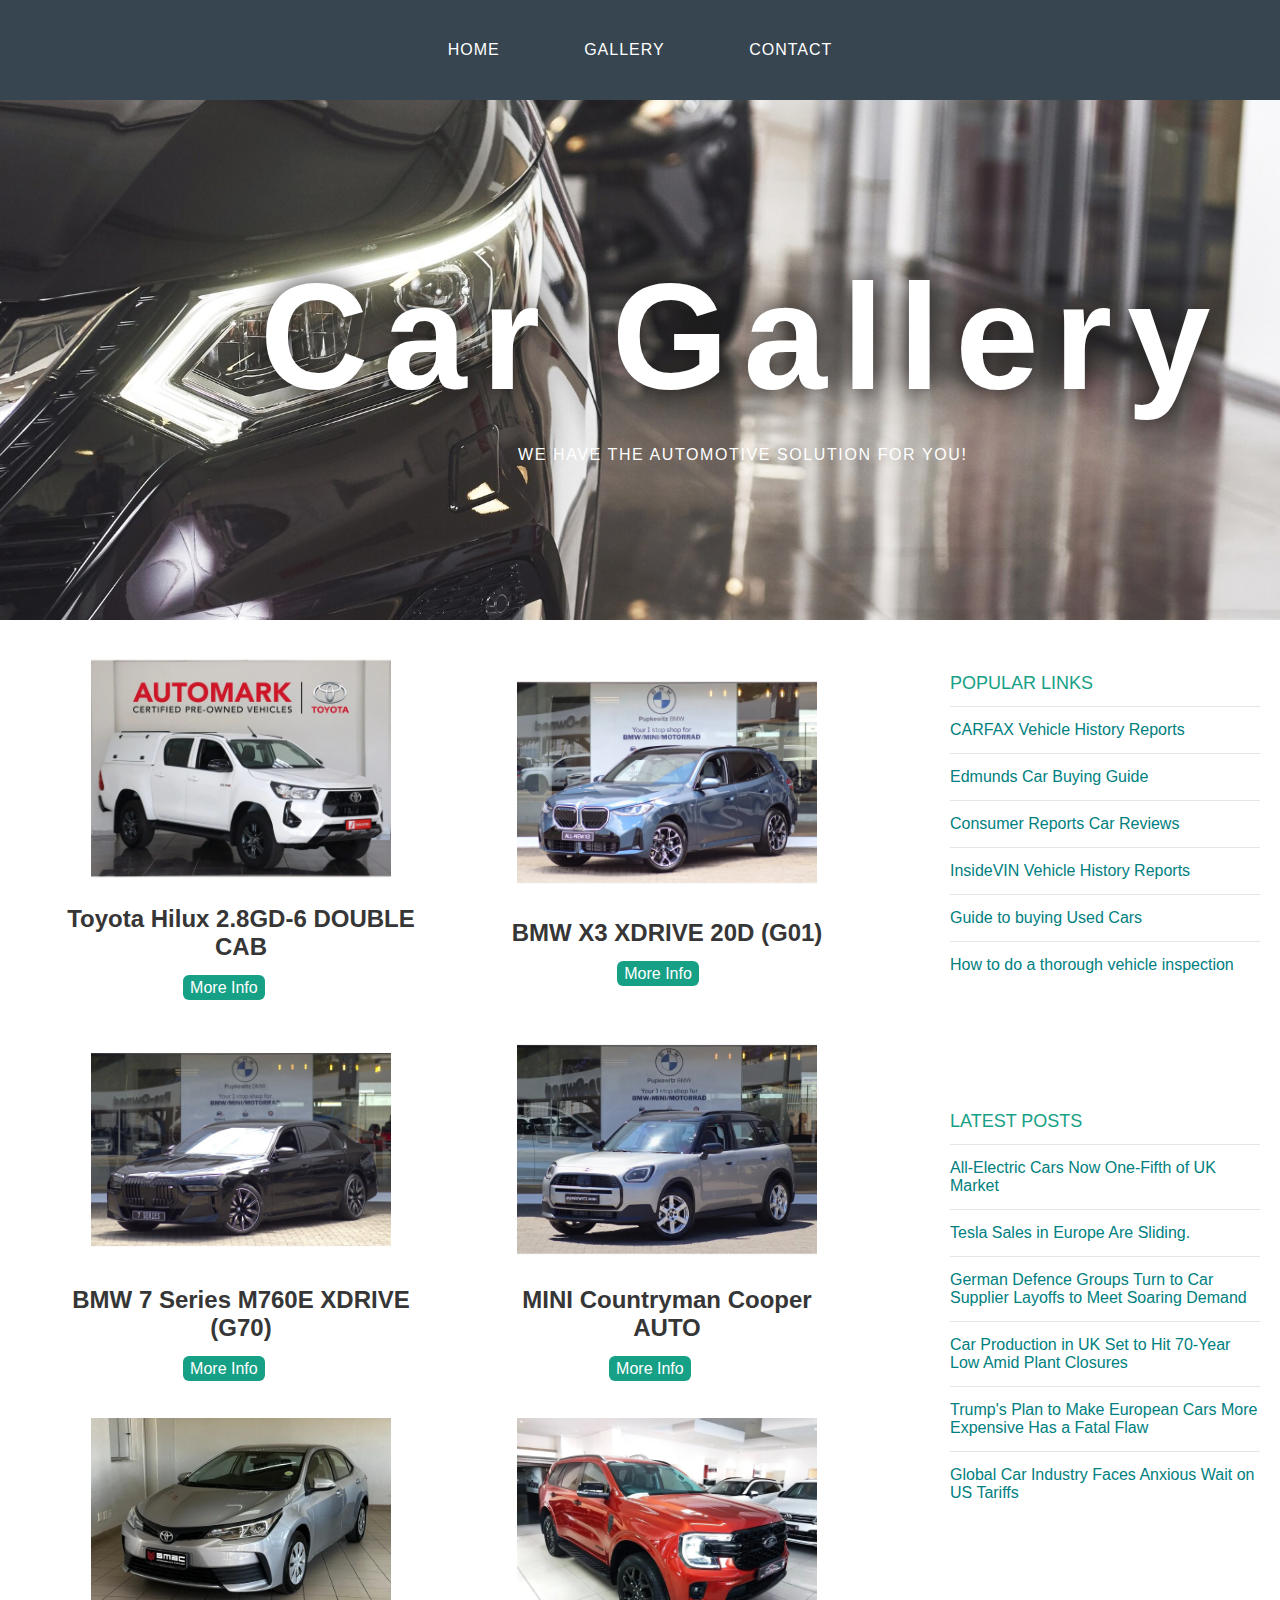
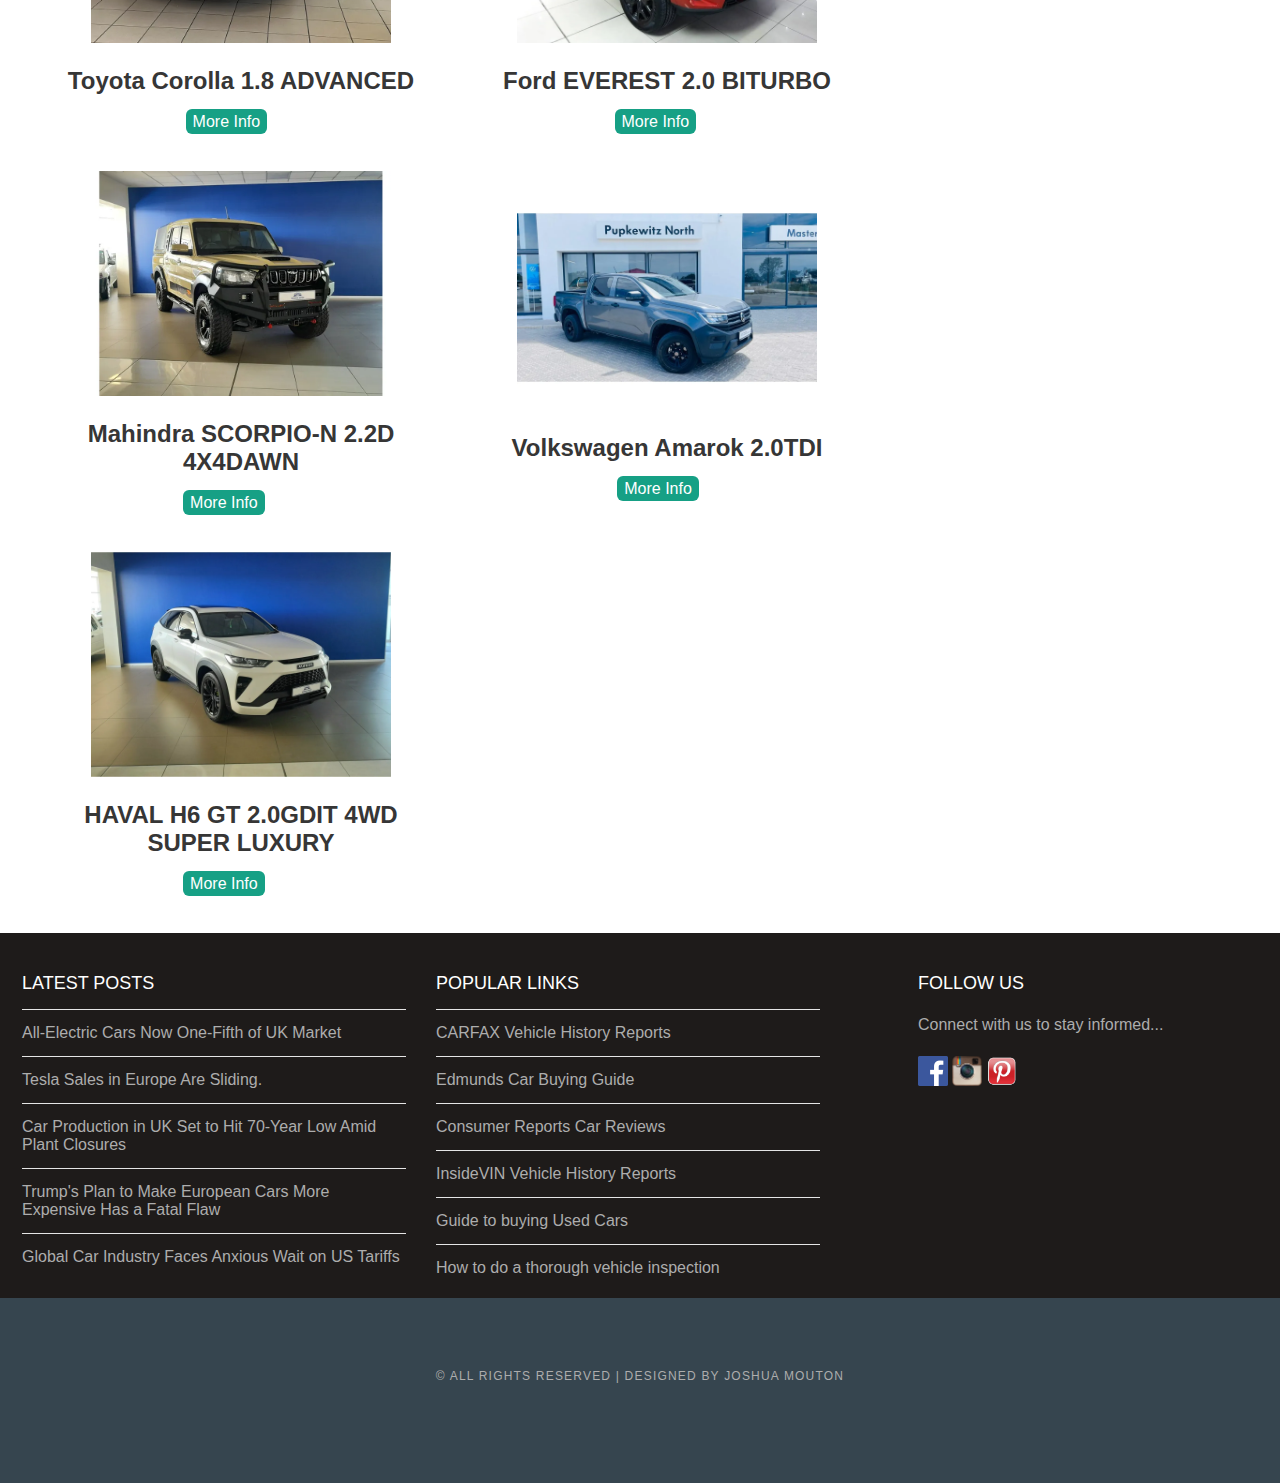
<file: car-gallery.html>
<!DOCTYPE html>
<html lang="en">
<head>
    <meta charset="UTF-8">
    <meta name="viewport" content="width=device-width, initial-scale=1.0">
    <link rel="stylesheet" href="style.css">
    <title>Gallery</title>
</head>
<body>
    <div id="menu">
        <ul>
            <li><a href="index.html">Home</a></li>
            <li><a href="#">Gallery</a></li>
            <li><a href="contact.html">Contact</a></li>
        </ul>
    </div>

    <div id="banner-gallery">
        <!-- <img src="images/gear-stick-front-part-brand-new-automobile-modern-black-interior-conception-vehicles.jpg"> -->

        <div id="banner-text">
        <h1>Car Gallery</h1>
        <p>WE HAVE THE AUTOMOTIVE SOLUTION FOR YOU!</p>
        </div>
    </div>

    <!-- <div id="pics">
        <a href="#"><img src="images/Cars/bakkie1.webp"></a>
        <a href="#"><img src="images/Cars/BMW1.webp"></a>
        <a href="#"><img src="images/Cars/Cooper1.webp"></a>
    </div> -->

    <div id="page">
        <div id="content">
            <div id="portfolio" class="portfolio">

                <!-- portfolio item 1 -->
                <div class="portfolio-item">
                    <img src="images/Cars/bakkie1.webp"  width="300">
                    <div class="portfolio-desc">
                        <h3 class="portfolio-title">Toyota Hilux 2.8GD-6 DOUBLE CAB</h3>
                        <a href="#portfolio-item-1" class="button">More Info</a>
                    </div>
                </div>
                 
                <!-- portfolio item 2 -->
                <div class="portfolio-item">
                    <img src="images/Cars/BMW1.webp"  width="300">
                    <div class="portfolio-desc">
                        <h3 class="portfolio-title">BMW X3 XDRIVE 20D (G01)</h3>
                        <a href="#portfolio-item-2" class="button">More Info</a>
                    </div>
                </div>

                <!-- portfolio item 3 -->
                <div class="portfolio-item">
                    <img src="images/Cars/BMW7-1.webp"  width="300">
                    <div class="portfolio-desc">
                        <h3 class="portfolio-title">BMW 7 Series M760E XDRIVE (G70)</h3>
                        <a href="#portfolio-item-3" class="button">More Info</a>
                    </div>
                </div>

                 <!-- portfolio item 4 -->
                 <div class="portfolio-item">
                    <img src="images/Cars/Cooper1.webp"  width="300">
                    <div class="portfolio-desc">
                        <h3 class="portfolio-title">MINI Countryman Cooper AUTO</h3>
                        <a href="#portfolio-item-4" class="button">More Info</a>
                    </div>
                </div>

                 <!-- portfolio item 5 -->
                 <div class="portfolio-item">
                    <img src="images/Cars/Corrola1.webp"  width="300">
                    <div class="portfolio-desc">
                        <h3 class="portfolio-title">Toyota Corolla 1.8 ADVANCED</h3>
                        <a href="#portfolio-item-5" class="button">More Info</a>
                    </div>
                </div>

                 <!-- portfolio item 6 -->
                 <div class="portfolio-item">
                    <img src="images/Cars/Ford1.webp"  width="300">
                    <div class="portfolio-desc">
                        <h3 class="portfolio-title">Ford EVEREST 2.0 BITURBO</h3>
                        <a href="#portfolio-item-6" class="button">More Info</a>
                    </div>
                </div>

                 <!-- portfolio item 7 -->
                 <div class="portfolio-item">
                    <img src="images/Cars/Mahindra1.webp"  width="300">
                    <div class="portfolio-desc">
                        <h3 class="portfolio-title">Mahindra SCORPIO-N 2.2D 4X4DAWN</h3>
                        <a href="#portfolio-item-7" class="button">More Info</a>
                    </div>
                </div>

                 <!-- portfolio item 8 -->
                 <div class="portfolio-item">
                    <img src="images/Cars/VW1.webp"  width="300">
                    <div class="portfolio-desc">
                        <h3 class="portfolio-title">Volkswagen Amarok 2.0TDI</h3>
                        <a href="#portfolio-item-8" class="button">More Info</a>
                    </div>
                </div>

                 <!-- portfolio item 9 -->
                 <div class="portfolio-item">
                    <img src="images/Cars/Haval1.webp"  width="300">
                    <div class="portfolio-desc">
                        <h3 class="portfolio-title">HAVAL H6 GT 2.0GDIT 4WD SUPER LUXURY</h3>
                        <a href="#portfolio-item-9" class="button">More Info</a>
                    </div>
                </div>
            </div>




            <!-- portfolio lightboxes -->
            <div class="portfolio-lightboxes">

                <!-- portfolio lightbox 1 -->
                <div id="portfolio-item-1" class="portfolio-lightbox">
                    <div class="portfolio-lightbox-content">
                        <a href="#portfolio" class="close"></a>
                        <h3>Toyota Hilux 2.8GD-6 DOUBLE CAB RAIDER AUTO</h3>
                        <div class="slider-wrapper">
                            <div class="slider">
                                <img id="slide-1" src="images/Cars/bakkie1.webp" width="800" height="600">
                                <img id="slide-2" src="images/Cars/bakkie2.webp" width="800" height="600">
                                <img id="slide-3" src="images/Cars/bakkie3.webp" width="800" height="600">
                                <img id="slide-4" src="images/Cars/bakkie4.webp" width="800" height="600">
                                <img id="slide-5" src="images/Cars/bakkie5.webp" width="800" height="600">
                            </div>
                
                            <!-- <div class="slider-nav">
                                <a href="#slide-1"></a>
                                <a href="#slide-2"></a>
                                <a href="#slide-3"></a>
                                <a href="#slide-4"></a>
                                <a href="#slide-5"></a>
                            </div> -->
                        </div>
                        <div class="slider-content">
                            <h3 class="portfolio-lightbox-title">N$ 679,900</h3><br>
                            <h3 class="portfolio-lightbox-title">CONTACT: 061 291 6500</h3><br>

                            <a href="#"><h4>Enquire Now</h4></a>
                            <a href="#"><h4>Calculate Installments</h4></a><br>
                            <p class="portfolio-lightbox-body">LOCATION: Pupkewitz Automark 2</p>
                            <a href="#">View Retailer Website</a><br><br>
                            <a href="#">View Location Website</a><br><br>
                            <a href="#">View Groups Website</a>
                        </div>
                    </div>
                </div>

                <!-- portfolio lightbox 2 -->
                <div id="portfolio-item-2" class="portfolio-lightbox">
                    <div class="portfolio-lightbox-content">
                        <a href="#portfolio" class="close"></a>
                        <h3>BMW X3 XDRIVE 20D (G01)</h3>
                        <div class="slider-wrapper">
                            <div class="slider">
                                <img id="slide-1" src="images/Cars/BMW1.webp" width="800" height="600">
                                <img id="slide-2" src="images/Cars/BMW2.webp" width="800" height="600">
                                <img id="slide-3" src="images/Cars/BMW3.webp" width="800" height="600">
                                <img id="slide-4" src="images/Cars/BMW4.webp" width="800" height="600">
                                <img id="slide-5" src="images/Cars/BMW5.webp" width="800" height="600">
                                <img id="slide-5" src="images/Cars/BMW6.webp" width="800" height="600">
                            </div>
                
                            <!-- <div class="slider-nav">
                                <a href="#slide-1"></a>
                                <a href="#slide-2"></a>
                                <a href="#slide-3"></a>
                                <a href="#slide-4"></a>
                                <a href="#slide-5"></a>
                            </div> -->
                        </div>
                        <div class="slider-content">
                            <h3 class="portfolio-lightbox-title">N$ 1,317,000</h3><br>
                            <h3 class="portfolio-lightbox-title">CONTACT: 061 295 8100</h3><br>

                            <a href="#"><h4>Enquire Now</h4></a>
                            <a href="#"><h4>Calculate Installments</h4></a><br>
                            <p class="portfolio-lightbox-body">LOCATION: Pupkewitz BMW</p>
                            <a href="#">View Retailer Website</a><br><br>
                            <a href="#">View Location Website</a><br><br>
                            <a href="#">View Groups Website</a>
                        </div>
                    </div>
                </div>

                <!-- portfolio lightbox 3 -->
                <div id="portfolio-item-3" class="portfolio-lightbox">
                    <div class="portfolio-lightbox-content">
                        <a href="#portfolio" class="close"></a>
                        <h3>BMW 7 Series M760E XDRIVE (G70)</h3>
                        <div class="slider-wrapper">
                            <div class="slider">
                                <img id="slide-1" src="images/Cars/BMW7-1.webp" width="800" height="600">
                                <img id="slide-2" src="images/Cars/BMW7-2.webp" width="800" height="600">
                                <img id="slide-3" src="images/Cars/BMW7-3.webp" width="800" height="600">
                                <img id="slide-4" src="images/Cars/BMW7-4.webp" width="800" height="600">
                                <img id="slide-5" src="images/Cars/BMW7-5.webp" width="800" height="600">
                                <img id="slide-5" src="images/Cars/BMW7-6.webp" width="800" height="600">
                                <img id="slide-5" src="images/Cars/BMW7-7.webp" width="800" height="600">
                                <img id="slide-5" src="images/Cars/BMW7-8.webp" width="800" height="600">
                            </div>
                
                            <!-- <div class="slider-nav">
                                <a href="#slide-1"></a>
                                <a href="#slide-2"></a>
                                <a href="#slide-3"></a>
                                <a href="#slide-4"></a>
                                <a href="#slide-5"></a>
                            </div> -->
                        </div>
                        <div class="slider-content">
                            <h3 class="portfolio-lightbox-title">N$ 3,300,000</h3><br>
                            <h3 class="portfolio-lightbox-title">CONTACT: 061 295 8100</h3><br>

                            <a href="#"><h4>Enquire Now</h4></a>
                            <a href="#"><h4>Calculate Installments</h4></a><br>
                            <p class="portfolio-lightbox-body">LOCATION: Pupkewitz BMW</p>
                            <a href="#">View Retailer Website</a><br><br>
                            <a href="#">View Location Website</a><br><br>
                            <a href="#">View Groups Website</a>
                        </div>
                    </div>
                </div>

                 <!-- portfolio lightbox 4 -->
                 <div id="portfolio-item-4" class="portfolio-lightbox">
                    <div class="portfolio-lightbox-content">
                        <a href="#portfolio" class="close"></a>
                        <h3>MINI Countryman Cooper AUTO</h3>
                        <div class="slider-wrapper">
                            <div class="slider">
                                <img id="slide-1" src="images/Cars/Cooper1.webp" width="800" height="600">
                                <img id="slide-2" src="images/Cars/Cooper2.webp" width="800" height="600">
                                <img id="slide-3" src="images/Cars/Cooper3.webp" width="800" height="600">
                                <img id="slide-4" src="images/Cars/Cooper4.webp" width="800" height="600">
                                <img id="slide-5" src="images/Cars/Cooper5.webp" width="800" height="600">
                                <img id="slide-6" src="images/Cars/Cooper6.webp" width="800" height="600">
                                <img id="slide-7" src="images/Cars/Cooper7.webp" width="800" height="600">
                            </div>
                
                            <!-- <div class="slider-nav">
                                <a href="#slide-1"></a>
                                <a href="#slide-2"></a>
                                <a href="#slide-3"></a>
                                <a href="#slide-4"></a>
                                <a href="#slide-5"></a>
                            </div> -->
                        </div>
                        <div class="slider-content">
                            <h3 class="portfolio-lightbox-title">N$ 766,600</h3><br>
                            <h3 class="portfolio-lightbox-title">CONTACT: 061 295 8100</h3><br>

                            <a href="#"><h4>Enquire Now</h4></a>
                            <a href="#"><h4>Calculate Installments</h4></a><br>
                            <p class="portfolio-lightbox-body">LOCATION: Pupkewitz BMW</p>
                            <a href="#">View Retailer Website</a><br><br>
                            <a href="#">View Location Website</a><br><br>
                            <a href="#">View Groups Website</a>
                        </div>
                    </div>
                </div>

                 <!-- portfolio lightbox 5 -->
                 <div id="portfolio-item-5" class="portfolio-lightbox">
                    <div class="portfolio-lightbox-content">
                        <a href="#portfolio" class="close"></a>
                        <h3>Toyota Corolla 1.8 ADVANCED</h3>
                        <div class="slider-wrapper">
                            <div class="slider">
                                <img id="slide-1" src="images/Cars/Corrola1.webp" width="800" height="600">
                                <img id="slide-2" src="images/Cars/Corrola2.webp" width="800" height="600">
                                <img id="slide-3" src="images/Cars/Corrola3.webp" width="800" height="600">
                                <img id="slide-4" src="images/Cars/Corrola4.webp" width="800" height="600">
                                <img id="slide-5" src="images/Cars/Corrola5.webp" width="800" height="600">
                                <img id="slide-6" src="images/Cars/Corrola6.webp" width="800" height="600">
                                
                            </div>
                
                            <!-- <div class="slider-nav">
                                <a href="#slide-1"></a>
                                <a href="#slide-2"></a>
                                <a href="#slide-3"></a>
                                <a href="#slide-4"></a>
                                <a href="#slide-5"></a>
                            </div> -->
                        </div>
                        <div class="slider-content">
                            <h3 class="portfolio-lightbox-title">N$ 244,900</h3><br>
                            <h3 class="portfolio-lightbox-title">CONTACT: 067 314 300</h3><br>

                            <a href="#"><h4>Enquire Now</h4></a>
                            <a href="#"><h4>Calculate Installments</h4></a><br>
                            <p class="portfolio-lightbox-body">LOCATION: Pupkewitz Auto Otjiwarongo</p>
                            <a href="#">View Retailer Website</a><br><br>
                            <a href="#">View Location Website</a><br><br>
                            <a href="#">View Groups Website</a>
                        </div>
                    </div>
                </div>

                 <!-- portfolio lightbox 6 -->
                 <div id="portfolio-item-6" class="portfolio-lightbox">
                    <div class="portfolio-lightbox-content">
                        <a href="#portfolio" class="close"></a>
                        <h3>Ford EVEREST 2.0 BITURBO</h3>
                        <div class="slider-wrapper">
                            <div class="slider">
                                <img id="slide-1" src="images/Cars/Ford1.webp" width="800" height="600">
                                <img id="slide-2" src="images/Cars/Ford2.webp" width="800" height="600">
                                <img id="slide-3" src="images/Cars/Ford3.webp" width="800" height="600">
                                <img id="slide-4" src="images/Cars/Ford4.webp" width="800" height="600">
                                <img id="slide-5" src="images/Cars/Ford5.webp" width="800" height="600">
                                <img id="slide-6" src="images/Cars/Ford6.webp" width="800" height="600">
                                
                            </div>
                
                            <!-- <div class="slider-nav">
                                <a href="#slide-1"></a>
                                <a href="#slide-2"></a>
                                <a href="#slide-3"></a>
                                <a href="#slide-4"></a>
                                <a href="#slide-5"></a>
                            </div> -->
                        </div>
                        <div class="slider-content">
                            <h3 class="portfolio-lightbox-title">N$ 929,900</h3><br>
                            <h3 class="portfolio-lightbox-title">CONTACT: <br>+264 61 248587</h3><br>

                            <a href="#"><h4>Enquire Now</h4></a>
                            <a href="#"><h4>Calculate Installments</h4></a><br>
                            <p class="portfolio-lightbox-body">LOCATION: Carzone</p>
                            <a href="#">View Retailer Website</a><br><br>
                            <a href="#">View Location Website</a><br><br>
                            <a href="#">View Groups Website</a>
                        </div>
                    </div>
                </div>

                <!-- portfolio lightbox 7 -->
                <div id="portfolio-item-7" class="portfolio-lightbox">
                    <div class="portfolio-lightbox-content">
                        <a href="#portfolio" class="close"></a>
                        <h3>Mahindra SCORPIO-N 2.2D 4X4DAWN</h3>
                        <div class="slider-wrapper">
                            <div class="slider">
                                <img id="slide-1" src="images/Cars/Mahindra1.webp" width="800" height="600">
                                <img id="slide-2" src="images/Cars/Mahindra2.webp" width="800" height="600">
                                <img id="slide-3" src="images/Cars/Mahindra3.webp" width="800" height="600">
                                <img id="slide-4" src="images/Cars/Mahindra4.webp" width="800" height="600">
                                <img id="slide-5" src="images/Cars/Mahindra5.webp" width="800" height="600">
                                <img id="slide-6" src="images/Cars/Mahindra6.webp" width="800" height="600">
                                <img id="slide-6" src="images/Cars/Mahindra7.webp" width="800" height="600">
                                
                            </div>
                
                            <!-- <div class="slider-nav">
                                <a href="#slide-1"></a>
                                <a href="#slide-2"></a>
                                <a href="#slide-3"></a>
                                <a href="#slide-4"></a>
                                <a href="#slide-5"></a>
                            </div> -->
                        </div>
                        <div class="slider-content">
                            <h3 class="portfolio-lightbox-title">N$ 929,900</h3><br>
                            <h3 class="portfolio-lightbox-title">CONTACT: 081 239 2556</h3><br>

                            <a href="#"><h4>Enquire Now</h4></a>
                            <a href="#"><h4>Calculate Installments</h4></a><br>
                            <p class="portfolio-lightbox-body">LOCATION: SMAC</p>
                            <a href="#">View Retailer Website</a><br><br>
                            <a href="#">View Location Website</a><br><br>
                            <a href="#">View Groups Website</a>
                        </div>
                    </div>
                </div>

                 <!-- portfolio lightbox 8 -->
                 <div id="portfolio-item-8" class="portfolio-lightbox">
                    <div class="portfolio-lightbox-content">
                        <a href="#portfolio" class="close"></a>
                        <h3>Volkswagen Amarok 2.0TDI</h3>
                        <div class="slider-wrapper">
                            <div class="slider">
                                <img id="slide-1" src="images/Cars/VW1.webp" width="800" height="600">
                                <img id="slide-2" src="images/Cars/VW2.webp" width="800" height="600">
                                <img id="slide-3" src="images/Cars/VW3.webp" width="800" height="600">
                                <img id="slide-4" src="images/Cars/VW4.webp" width="800" height="600">
                                <img id="slide-5" src="images/Cars/VW5.webp" width="800" height="600">
                                <img id="slide-6" src="images/Cars/VW6.webp" width="800" height="600">
                                <img id="slide-6" src="images/Cars/VW7.webp" width="800" height="600">
                                
                            </div>
                
                            <!-- <div class="slider-nav">
                                <a href="#slide-1"></a>
                                <a href="#slide-2"></a>
                                <a href="#slide-3"></a>
                                <a href="#slide-4"></a>
                                <a href="#slide-5"></a>
                            </div> -->
                        </div>
                        <div class="slider-content">
                            <h3 class="portfolio-lightbox-title">N$ 559,575</h3><br>
                            <h3 class="portfolio-lightbox-title">CONTACT: 083 288 8200</h3><br>

                            <a href="#"><h4>Enquire Now</h4></a>
                            <a href="#"><h4>Calculate Installments</h4></a><br>
                            <p class="portfolio-lightbox-body">LOCATION: Pupkewitz Volkswagen North</p>
                            <a href="#">View Retailer Website</a><br><br>
                            <a href="#">View Location Website</a><br><br>
                            <a href="#">View Groups Website</a>
                        </div>
                    </div>
                </div>

                 <!-- portfolio lightbox 9 -->
                 <div id="portfolio-item-9" class="portfolio-lightbox">
                    <div class="portfolio-lightbox-content">
                        <a href="#portfolio" class="close"></a>
                        <h3>HAVAL H6 GT 2.0GDIT 4WD SUPER LUXURY</h3>
                        <div class="slider-wrapper">
                            <div class="slider">
                                <img id="slide-1" src="images/Cars/Haval1.webp" width="800" height="600">
                                <img id="slide-2" src="images/Cars/Haval2.webp" width="800" height="600">
                                <img id="slide-3" src="images/Cars/Haval3.webp" width="800" height="600">
                                <img id="slide-4" src="images/Cars/Haval4.webp" width="800" height="600">
                                <img id="slide-5" src="images/Cars/Haval5.webp" width="800" height="600">
                                <img id="slide-6" src="images/Cars/Haval6.webp" width="800" height="600">
                            </div>
                
                            <!-- <div class="slider-nav">
                                <a href="#slide-1"></a>
                                <a href="#slide-2"></a>
                                <a href="#slide-3"></a>
                                <a href="#slide-4"></a>
                                <a href="#slide-5"></a>
                            </div> -->
                        </div>
                        <div class="slider-content">
                            <h3 class="portfolio-lightbox-title">N$ 579,900</h3><br>
                            <h3 class="portfolio-lightbox-title">CONTACT: 061 245 171</h3><br>

                            <a href="#"><h4>Enquire Now</h4></a>
                            <a href="#"><h4>Calculate Installments</h4></a><br>
                            <p class="portfolio-lightbox-body">LOCATION: Windhoek Motors</p>
                            <a href="#">View Retailer Website</a><br><br>
                            <a href="#">View Location Website</a><br><br>
                            <a href="#">View Groups Website</a>
                        </div>
                    </div>
                </div>
            </div>

            
        </div>

        <div id="sidebar">
            <br>
            <h2>Popular Links</h2>
            <ul class="styled">
                <li><a href="https://www.carfax.com/">CARFAX Vehicle History Reports</a></li>
                <li><a href="https://www.edmunds.com/car-buying/how-to-buy-a-used-car.html/?utm_source=chatgpt.com">Edmunds Car Buying Guide</a></li>
                <li><a href="https://www.consumerreports.org/cars/buying-a-car/new-used-car-buying-guide-a4326883795/?utm_source=chatgpt.com">Consumer Reports Car Reviews</a></li>
                <li><a href="https://insidevin.com/?utm_source=chatgpt.com">InsideVIN Vehicle History Reports</a></li>
                <li><a href="https://www.consumerreports.org/cars/buying-a-car/new-used-car-buying-guide-a4326883795/">Guide to buying Used Cars</a></li>
                <li><a href="https://www.theaa.com/vehicle-inspection/inspection-checklist">How to do a thorough vehicle inspection</a></li>
                </ul>

                <br><br><br><br><br><br>
                <h2>Latest Posts</h2>
                <ul class="styled">
                    <li><a href="https://www.thetimes.co.uk/article/electric-cars-emissions-smmt-ww8x7238c?utm_source=chatgpt.com">All-Electric Cars Now One-Fifth of UK Market</a></li>
                    <li><a href="Tesla Sales in Europe Are Sliding. That's a Problem for Elon Musk">Tesla Sales in Europe Are Sliding.</a></li>
                    <li><a href="https://www.ft.com/content/e990155b-29ac-4cf3-87cf-6924e1a24c8a?utm_source=chatgpt.com">German Defence Groups Turn to Car Supplier Layoffs to Meet Soaring Demand</a></li>
                    <li><a href="https://www.thetimes.co.uk/article/car-production-in-uk-set-to-hit-70-year-low-amid-plant-closures-rmmmvpqhv?utm_source=chatgpt.com">Car Production in UK Set to Hit 70-Year Low Amid Plant Closures</a></li>
                    <li><a href="https://www.wired.com/story/trumps-plan-to-make-european-cars-more-expensive-has-a-fatal-flaw?utm_source=chatgpt.com">Trump's Plan to Make European Cars More Expensive Has a Fatal Flaw</a></li>
                   <li><a href="https://www.ft.com/content/85b2847a-9ad0-4373-a3d2-76e55063fbe1?utm_source=chatgpt.com">Global Car Industry Faces Anxious Wait on US Tariffs</a></li>
                     </ul>
        </div>
    </div>

    <div id="footer">
        <div id="box1">
            <h2>Latest Posts</h2>
            <ul class="styled">
                <li><a href="https://www.thetimes.co.uk/article/electric-cars-emissions-smmt-ww8x7238c?utm_source=chatgpt.com">All-Electric Cars Now One-Fifth of UK Market</a></li>
                <li><a href="Tesla Sales in Europe Are Sliding. That's a Problem for Elon Musk">Tesla Sales in Europe Are Sliding.</a></li>
                <!-- <li><a href="https://www.ft.com/content/e990155b-29ac-4cf3-87cf-6924e1a24c8a?utm_source=chatgpt.com">German Defence Groups Turn to Car Supplier Layoffs to Meet Soaring Demand</a></li> -->
                <li><a href="https://www.thetimes.co.uk/article/car-production-in-uk-set-to-hit-70-year-low-amid-plant-closures-rmmmvpqhv?utm_source=chatgpt.com">Car Production in UK Set to Hit 70-Year Low Amid Plant Closures</a></li>
                <li><a href="https://www.wired.com/story/trumps-plan-to-make-european-cars-more-expensive-has-a-fatal-flaw?utm_source=chatgpt.com">Trump's Plan to Make European Cars More Expensive Has a Fatal Flaw</a></li>
               <li><a href="https://www.ft.com/content/85b2847a-9ad0-4373-a3d2-76e55063fbe1?utm_source=chatgpt.com">Global Car Industry Faces Anxious Wait on US Tariffs</a></li>
                 </ul>
        </div>
        <div id="box2">
            <h2>Popular Links</h2>
            <ul class="styled">
                <li><a href="https://www.carfax.com/">CARFAX Vehicle History Reports</a></li>
                <li><a href="https://www.edmunds.com/car-buying/how-to-buy-a-used-car.html/?utm_source=chatgpt.com">Edmunds Car Buying Guide</a></li>
                <li><a href="https://www.consumerreports.org/cars/buying-a-car/new-used-car-buying-guide-a4326883795/?utm_source=chatgpt.com">Consumer Reports Car Reviews</a></li>
                <li><a href="https://insidevin.com/?utm_source=chatgpt.com">InsideVIN Vehicle History Reports</a></li>
                <li><a href="https://www.consumerreports.org/cars/buying-a-car/new-used-car-buying-guide-a4326883795/">Guide to buying Used Cars</a></li>
                <li><a href="https://www.theaa.com/vehicle-inspection/inspection-checklist">How to do a thorough vehicle inspection</a></li>
                </ul>
        </div>
        <div id="box3">
            <h2>Follow Us</h2>
            <p>Connect with us to stay informed...</p>
            <!-- <a href="#"><img src="images/twitter.png" height="30"/></a> -->
            <a href="#"><img src="images/facebook.png" height="30"/></a>
            <a href="#"><img src="images/instagram.png" height="30"/></a>
            <a href="#"><img src="images/pinterest.png" height="30"/></a>
        </div>
    </div>

    <div id="copyright">
        <p>&copy; All Rights Reserved | Designed by Joshua Mouton</p>
    </div>
</body>
</html>
</file>
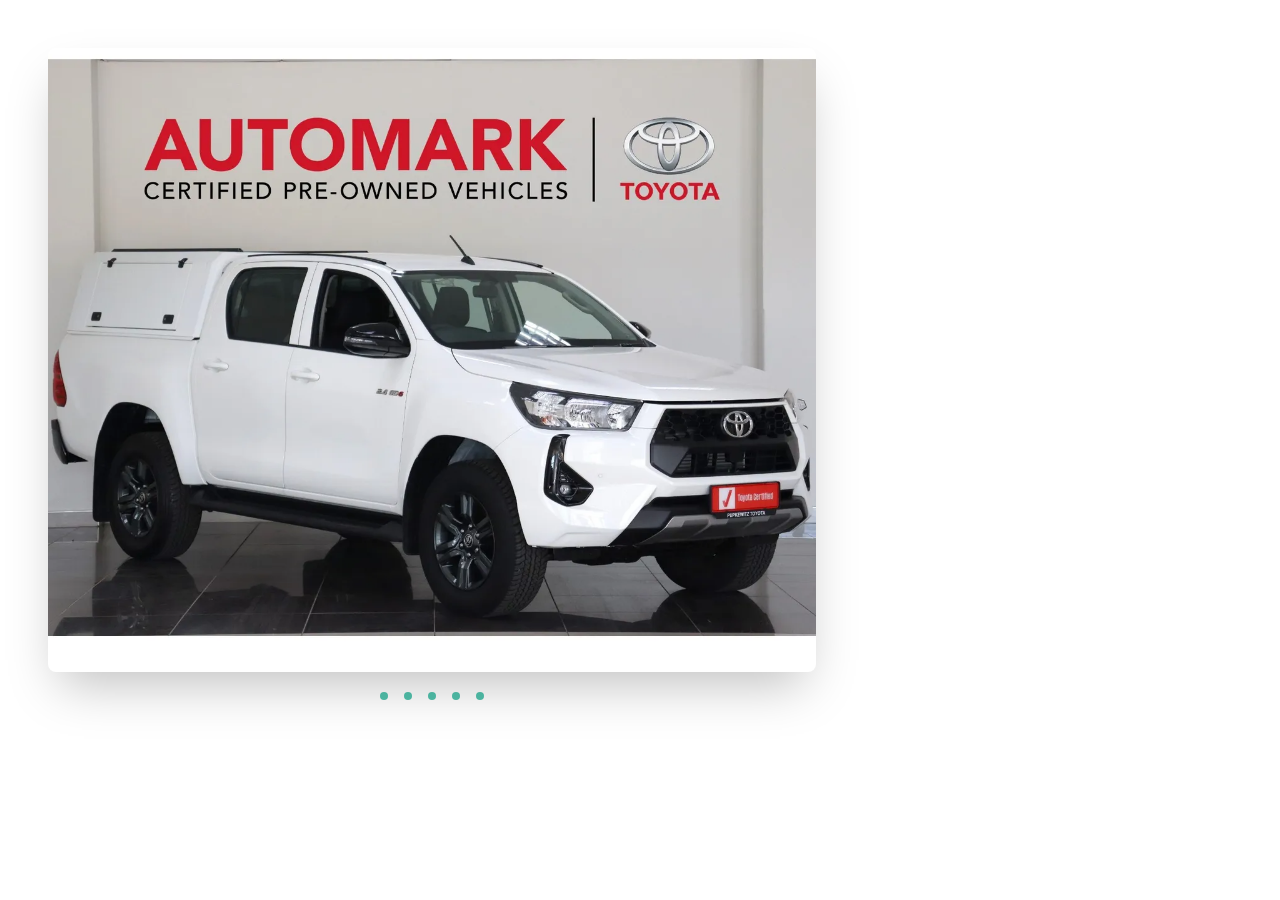
<file: slider.html>
<!DOCTYPE html>
<html lang="en">
<head>
    <meta charset="UTF-8">
    <meta name="viewport" content="width=device-width, initial-scale=1.0">
    <link rel="stylesheet" href="style.css">
    <title>Document</title>
</head>
<body>
    <section class="container">
        <div class="slider-wrapper">
            <div class="slider">
                <img id="slide-1" src="images/Cars/bakkie1.webp" width="800" height="600">
                <img id="slide-2" src="images/Cars/bakkie2.webp" width="800" height="600">
                <img id="slide-3" src="images/Cars/bakkie3.webp" width="800" height="600">
                <img id="slide-4" src="images/Cars/bakkie4.webp" width="800" height="600">
                <img id="slide-5" src="images/Cars/bakkie5.webp" width="800" height="600">
            </div>

            <div class="slider-nav">
                <a href="#slide-1"></a>
                <a href="#slide-2"></a>
                <a href="#slide-3"></a>
                <a href="#slide-4"></a>
                <a href="#slide-5"></a>
            </div>
        </div>
    </section>
</body>
</html>
</file>
<file: style.css>
/* ************************************************************* */
/*                    Universal Styles                           */
/* ************************************************************* */

body {
    margin: 0;
    padding: 0;
    background-color: white;
    font-family: 'Raleway', sans-serif;
    font-size: 16px;
    font-weight: 400;
    color: #363636;
}

p {
    line-height: 190%;
}

a {
    text-decoration: none;
    color: teal;
}

img {
    max-width: 100%;
}

/* ************************************************************* */
/*                           Menu                                */
/* ************************************************************* */

#menu {
    background-color: #36454F;
    height: 100px;
}

#menu ul {
    margin: 0;
    padding: 0;
    list-style-type: none;
    text-align: center;
}

#menu li {
    display: inline-block;
}

#menu a {
    letter-spacing: 1px;
    text-align: center;
    text-transform: uppercase;
    font-size: 16px;
    line-height: 100px;
    color: white;
    padding: 0 40px;
    border: none;
    display: block;
}

#menu a:hover {
    background-color: #E5E4E2;
    color: #363636;
}

/* ************************************************************* */
/*                         Banner                                */
/* ************************************************************* */

#banner-contact {
    height: 520px;
    overflow: hidden;
    text-align: center;
    background-image: url(images/contact.jpg);
    width: 100%;
    background-attachment: fixed;
    background-position: center;
    top: 100px;
    background-repeat: no-repeat;
    background-size: cover;
}

#banner-gallery {
    height: 520px;
    overflow: hidden;
    text-align: center;
    background-image: url(images/gallery.png);
    width: 100%;
    background-attachment: fixed;
    background-position: center;
    top: 100px;
    background-repeat: no-repeat;
    background-size: cover;
}

#banner {
    height: 520px;
    overflow: hidden;
    text-align: center;
    background-image: url(images/gear-stick-front-part-brand-new-automobile-modern-black-interior-conception-vehicles.jpg);
    width: 100%;

    background-attachment: fixed;
    background-position: center;
    top: 100px;
    background-repeat: no-repeat;
    background-size: cover;
}

#banner-contact img,
#banner-gallery img,
#banner img {
    width: 100%;
    
    /* height: 300px; */
}

/* ************************************************************* */
/*                         Banner Text                           */
/* ************************************************************* */


#banner-text {
    z-index: 1;
    position: absolute;
    top: 150px;
    left: 260px;
    text-align: center;
}

#banner-text h1 {
    text-shadow: 0 0 25px #1e1b1a;
    margin-bottom: 0;
    letter-spacing: 0.1em;
    font-size: 150px;
    color: white;
}

#banner-text p {
    letter-spacing: 0.1em;
    color: white;
    font-weight: 500;
}


/* ************************************************************* */
/*                           Page                                */
/* ************************************************************* */

#page {
    min-height: 400px;
    padding: 20px;
}

#page h2 {
    margin-bottom: 12px;
    text-transform: uppercase;
    font-weight: 400;
    font-size: 18px;
    color: #16a085;
}

/* CONTENT */

.pic-links {
    margin: 30px 50px;
    display: flex;
    align-content: center;
    justify-content: space-between;
}

.pic-links img {
    transition: transform .2s;
    background-color:#adadad;
    padding: 10px;
}

.pic-links img:hover {
    transform: scale(1.2);
}

#content {
    float: left;
    width: 70%;
}



/* ************************************************************* */
/*                       Portfolio Items                         */
/* ************************************************************* */

.portfolio {
    display: grid;
    grid-template-columns: repeat(auto-fit, minmax(300px, 1fr));
    grid-gap: 1em;
    padding: 1em;
    background-color:white;
    /* border: 2px solid #adadad; */
}

.portfolio-item {
    margin: auto;
    display: flex;
    flex-direction: column;
    justify-content: center;
    background: white;
}

.portfolio-item img {
    margin: auto;
}

.button {
    margin: auto 34%;
    background-color:#16a085;
    border-radius: 6px;
    padding: 4px 7px;
    color: white;

}

.portfolio-desc {
    padding: 1.5em;
}

.portfolio-title {
    font-size: 1.5em;
    margin-top: 0;
    margin-bottom: 18px;
}

.portfolio-lightbox {
    z-index: 10;
    position: fixed;
    top: 0;
    left: 0;
    width: 100vw;
    height: 100vh;
    background-color: rgba(0, 0, 0, 0.5);
    color: white;
    display: flex;
    align-items: center;
    justify-content: center;
    transform: scale(0,1);
    transform-origin: left;
    transition: transform ease-in-out 300ms;
}

.portfolio-lightbox:target {
    transform: scale(1,1);
    transform: right;
}

.portfolio-lightbox-content {
   
    width: 85%;
    background: black;
    padding: 1em;
    position: relative;
    margin: auto;
}

.portfolio-lightbox-title {
    font-size: 2em;
}

.close {
    position: absolute;
    width: 2em;
    height: 2em;
    background: red;
    top: 0.1em;
    right: -1em;
    border-radius: 50%;
    text-decoration: none;
    display: flex;
    align-items: center;
    justify-content: center;
}


.close::after {
    content: 'X';
    color: white;
    font-weight: 700;
}

/* SLIDER */

.slider-wrapper {
    position: relative;
    max-width: 48rem;
    margin: 0 auto;
    padding: 3em;
    z-index: 12;
    display: flex;
    float: left;
}

.slider {
    display: flex;
     aspect-ratio: 16/13;
     overflow-x: auto;
     scroll-snap-type: x mandatory;
     scroll-behavior: smooth;
     box-shadow: 0 1.5rem 3rem -0.75rem hsla(0, 0%, 0%, 0.25);
     border-radius: 0.5rem;
}

.slider img {
    flex: 1 0 100%;
    scroll-snap-align: start;
    object-fit: cover;
}

.slider-nav {
    display: flex;
    column-gap: 1rem;
    position: absolute;
    bottom: 1.25rem;
    left: 50%;
    transform: translatex(-50%);
    z-index: 13;
}

.slider-nav a {
    width: 0.5rem;
    height: 0.5rem;
    border-radius: 50%;
    background-color: #16a085;
    opacity: 0.75;
    transition: opacity ease 250ms;
}

.slider-content {
   text-align: center;
   margin-top: 4em;
   float: right;
   width: 30%;
   border:solid 1px #adadad;
}

h3 {
    font-size: 2em;
    text-align: center;
    margin: 0;
}

h4 {
    background-color: #adadad;
    border-radius: 5px;
    color: #363636;
    padding: 1em 2em;
    margin-right: 3em; 
    margin-left: 3em;
    text-align: center;
}

/* SIDEBAR */

#sidebar {
    float: right;
    width: 25%;
}

ul.styled {
    margin: 0;
    padding: 0;
    list-style-type: none;
} 

ul.styled li {
    border-top: solid 1px #e5e5e5;
    padding: 14px 0px;
}

/* ************************************************************* */
/*                         Footer                                */
/* ************************************************************* */

#footer {
    width: 100%;
    height: 340px;
    background-color: #1e1b1a;
    padding-top: 25px;
    padding-left: 22px;
    clear: both;
}

#footer h2 {
    font-size: 18px;
    font-weight: 400;
    text-transform: uppercase;
    color: #ffffff;
}

#footer p,
#footer a {
    color: #adadad;
}

#box1 {
    float: left;
    width: 30%;
    padding-right: 30px;
}

#box2 {
    float: left;
    width: 30%;
    padding-right: 30px;
}

#box3 {
    float: right;
    width: 30%;
    padding-left: 30px;
}

/* ************************************************************* */
/*                       Copyright                               */
/* ************************************************************* */

#copyright {
    width: 100%;
    height: 130px;
    text-align: center;
    background-color: #36454F;
    padding-top: 55px;
    clear: both;
}

#copyright p {
    font-size: 12px;
    letter-spacing: 0.1em;
    text-transform: uppercase;
    color: #adadad;
}

/* ************************************************************* */
/*                         Gallery                               */
/* ************************************************************* */

/* #gallery img {
    width: 120px;
    margin: 12px;
    -moz-transition: -moz-transform 0.5s ease-in;
	-webkit-transition: -webkit-transform 0.5s ease-in;
	-o-transition: -o-transform 0.5s ease-in;
}

#gallery img:hover {
	-moz-transform: scale(3);
	-webkit-transform: scale(3);
	-o-transform: scale(3);
} */
</file>
